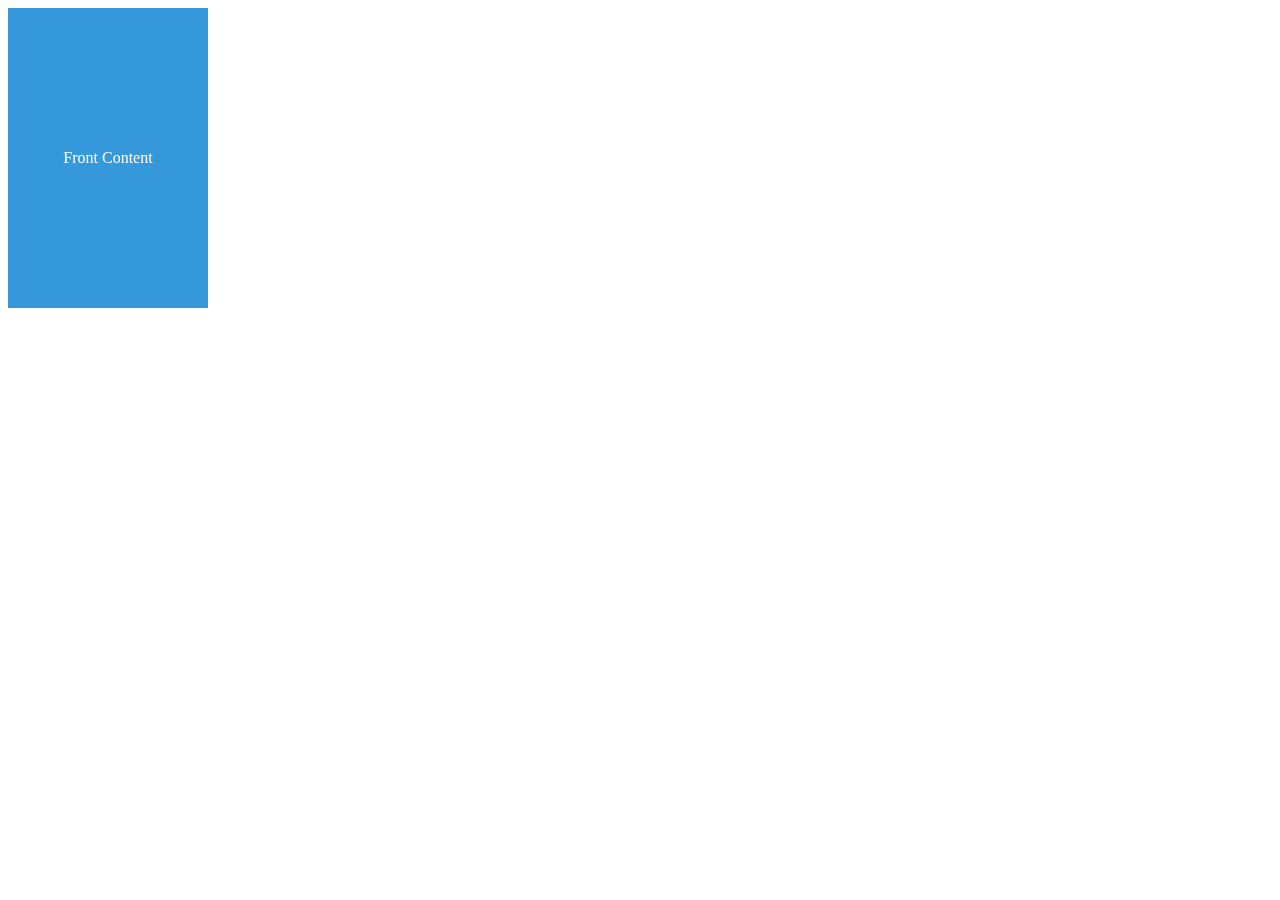
<file: card.html>
<!DOCTYPE html>
<html lang="en">

<head>
    <meta charset="UTF-8">
    <meta name="viewport" content="width=device-width, initial-scale=1.0">
    <style>
        .flip-card {
            perspective: 1000px;
            width: 200px;
            height: 300px;
            position: relative;
        }

        .flip-card-inner {
            width: 100%;
            height: 100%;
            transform-style: preserve-3d;
            transition: transform 0.5s;
        }

        .flip-card:hover .flip-card-inner {
            transform: rotateY(180deg);
        }

        .flip-card-front,
        .flip-card-back {
            width: 100%;
            height: 100%;
            position: absolute;
            backface-visibility: hidden;
        }

        .flip-card-front {
            background-color: #3498db;
            color: #fff;
            display: flex;
            justify-content: center;
            align-items: center;
        }

        .flip-card-back {
            background-color: #2ecc71;
            color: #fff;
            display: flex;
            justify-content: center;
            align-items: center;
            transform: rotateY(180deg);
        }
    </style>
</head>

<body>

    <div class="flip-card">
        <div class="flip-card-inner">
            <div class="flip-card-front">
                <p>Front Content</p>
            </div>
            <div class="flip-card-back">
                <p>Back Content</p>
            </div>
        </div>
    </div>

</body>

</html>
</file>
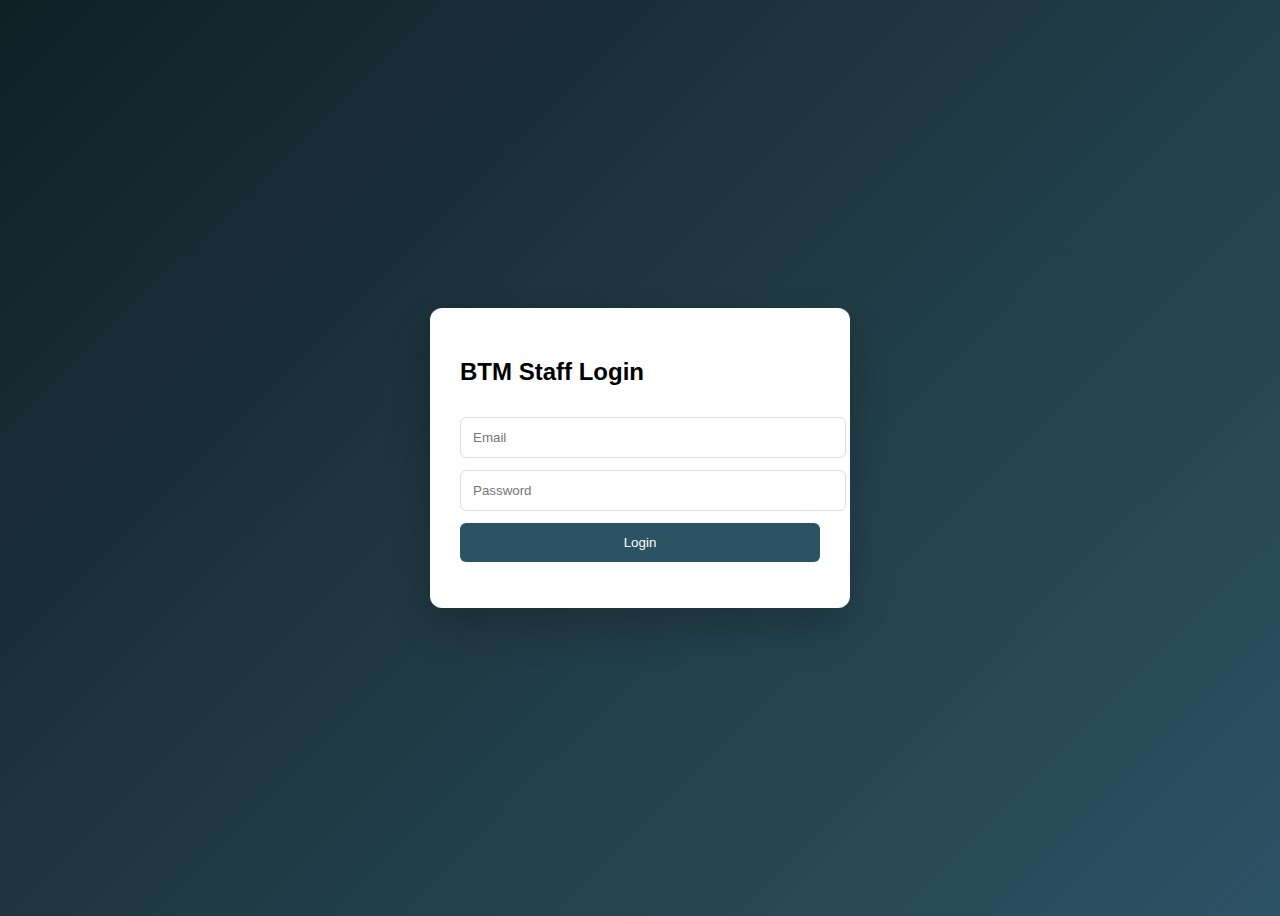
<file: dashboard.html>
<!DOCTYPE html>
<html lang="en">
<head>
  <meta charset="UTF-8" />
  <title>BTM Dashboard</title>
  <meta name="viewport" content="width=device-width, initial-scale=1" />

  <style>
    body {
      margin: 0;
      font-family: Inter, Arial, sans-serif;
      background: #f4f6f8;
    }

    header {
      background: #203a43;
      color: #fff;
      padding: 16px 24px;
      display: flex;
      justify-content: space-between;
      align-items: center;
    }

    header button {
      background: #fff;
      color: #203a43;
      border: none;
      padding: 8px 14px;
      border-radius: 6px;
      cursor: pointer;
    }

    main {
      padding: 24px;
    }

    .top-bar {
      display: flex;
      justify-content: space-between;
      align-items: center;
      margin-bottom: 16px;
      gap: 12px;
    }

    .top-bar input {
      padding: 10px;
      width: 280px;
      border-radius: 6px;
      border: 1px solid #d1d5db;
    }

    table {
      width: 100%;
      border-collapse: collapse;
      background: #fff;
      border-radius: 8px;
      overflow: hidden;
      box-shadow: 0 10px 25px rgba(0,0,0,.05);
    }

    th, td {
      padding: 12px;
      border-bottom: 1px solid #e5e7eb;
      font-size: 14px;
      text-align: left;
    }

    th {
      background: #f0f2f5;
      font-weight: 600;
    }

    tr:hover {
      background: #f9fafb;
    }

    .delete-btn {
      background: #dc2626;
      color: #fff;
      border: none;
      padding: 6px 10px;
      border-radius: 4px;
      cursor: pointer;
      font-size: 12px;
    }

    .empty {
      padding: 20px;
      text-align: center;
      color: #6b7280;
    }
  </style>
</head>

<body>

<header>
  <h3>BTM Client Dashboard</h3>
  <button onclick="logout()">Logout</button>
</header>

<main>
  <h2 id="welcome"></h2>

  <div class="top-bar">
    <input id="searchInput" placeholder="Search customers..." />
  </div>

  <table>
    <thead>
      <tr>
        <th>Full Name</th>
        <th>Email</th>
        <th>Phone</th>
        <th>Agency</th>
        <th>Registered</th>
        <th>IATA</th>
        <th>Platform</th>
        <th>Date</th>
        <th id="actionHeader">Action</th>
      </tr>
    </thead>
    <tbody id="clients"></tbody>
  </table>

  <div id="emptyState" class="empty" style="display:none;">
    No customers found.
  </div>
</main>

<script>
const DB = "https://btm-webform-default-rtdb.firebaseio.com";

// 🔐 AUTH GUARD
const user = JSON.parse(localStorage.getItem("btmUser"));
if (!user) window.location.href = "login.html";

document.getElementById("welcome").textContent =
  `Welcome ${user.name} (${user.role})`;

if (user.role !== "admin") {
  document.getElementById("actionHeader").style.display = "none";
}

// 🚪 LOGOUT
function logout() {
  localStorage.removeItem("btmUser");
  window.location.href = "login.html";
}

let customers = [];

// 📥 LOAD CUSTOMERS (LATEST FIRST)
async function loadCustomers() {
  const res = await fetch(`${DB}/subcription.json`);
  const data = await res.json();

  if (!data) return;

  customers = Object.entries(data)
    .map(([id, value]) => ({ id, ...value }))
    .reverse(); // newest first

  renderTable(customers);
}

function renderTable(list) {
  const tbody = document.getElementById("clients");
  tbody.innerHTML = "";

  if (!list.length) {
    document.getElementById("emptyState").style.display = "block";
    return;
  }

  document.getElementById("emptyState").style.display = "none";

  list.forEach(c => {
    const row = document.createElement("tr");
    row.innerHTML = `
      <td>${c.Full_name || ""}</td>
      <td>${c.Email || ""}</td>
      <td>${c.Phone_Number || ""}</td>
      <td>${c.Agency_name || ""}</td>
      <td>${c.registerd || ""}</td>
      <td>${c.IATA || ""}</td>
      <td>${c.Platform_Type || ""}</td>
      <td>${c.Date || ""}</td>
      ${
        user.role === "admin"
          ? `<td><button class="delete-btn" onclick="deleteCustomer('${c.id}')">Delete</button></td>`
          : `<td></td>`
      }
    `;
    tbody.appendChild(row);
  });
}

// 🔍 SEARCH
document.getElementById("searchInput").addEventListener("input", e => {
  const q = e.target.value.toLowerCase();
  const filtered = customers.filter(c =>
    Object.values(c).some(v =>
      String(v).toLowerCase().includes(q)
    )
  );
  renderTable(filtered);
});

// 🗑 DELETE (ADMIN ONLY)
async function deleteCustomer(id) {
  if (!confirm("Are you sure you want to delete this customer?")) return;

  await fetch(`${DB}/subcription/${id}.json`, { method: "DELETE" });
  customers = customers.filter(c => c.id !== id);
  renderTable(customers);
}

loadCustomers();
</script>

</body>
</html>
</file>
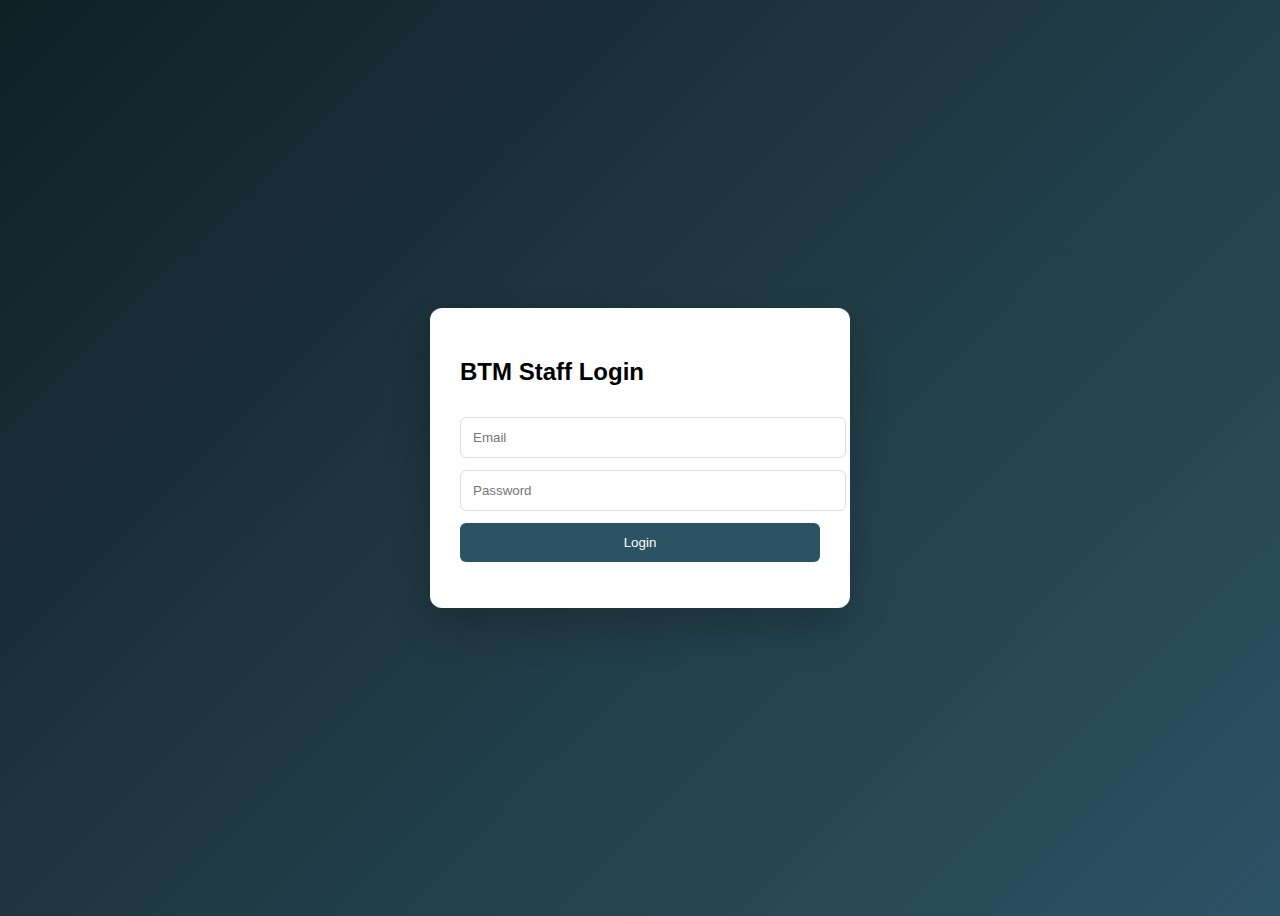
<file: login.html>
<!DOCTYPE html>
<html>
<head>
  <title>BTM Staff Login</title>
  <style>
    body {
      background: linear-gradient(135deg, #0f2027, #203a43, #2c5364);
      font-family: Inter, sans-serif;
      display: flex;
      justify-content: center;
      align-items: center;
      height: 100vh;
    }
    .card {
      background: #fff;
      padding: 30px;
      width: 360px;
      border-radius: 12px;
      box-shadow: 0 20px 40px rgba(0,0,0,.2);
    }
    input, button {
      width: 100%;
      padding: 12px;
      margin-top: 12px;
      border-radius: 6px;
      border: 1px solid #ddd;
    }
    button {
      background: #2c5364;
      color: #fff;
      border: none;
      cursor: pointer;
    }
  </style>
</head>

<body>
<div class="card">
  <h2>BTM Staff Login</h2>
  <input id="email" type="email" placeholder="Email">
  <input id="password" type="password" placeholder="Password">
  <button onclick="login()">Login</button>
  <p id="error" style="color:red;"></p>
</div>

<script>
const DB = "https://btm-webform-default-rtdb.firebaseio.com";

async function hashPassword(password) {
  const encoder = new TextEncoder();
  const data = encoder.encode(password);
  const hashBuffer = await crypto.subtle.digest("SHA-256", data);
  return Array.from(new Uint8Array(hashBuffer))
    .map(b => b.toString(16).padStart(2, "0"))
    .join("");
}

async function login() {
  const email = document.getElementById("email").value.trim();
  const password = document.getElementById("password").value.trim();
  const error = document.getElementById("error");

  const hashed = await hashPassword(password);

  const res = await fetch(`${DB}/staffUsers.json`);
  const users = await res.json();

  for (const id in users) {
    const u = users[id];
    if (u.email === email && u.password === hashed) {
      localStorage.setItem("btmUser", JSON.stringify({
        name: u.name,
        email: u.email,
        role: u.role
      }));
      window.location.href = "dashboard.html";
      return;
    }
  }

  error.textContent = "Invalid email or password.";
}
</script>
</body>
</html>
</file>
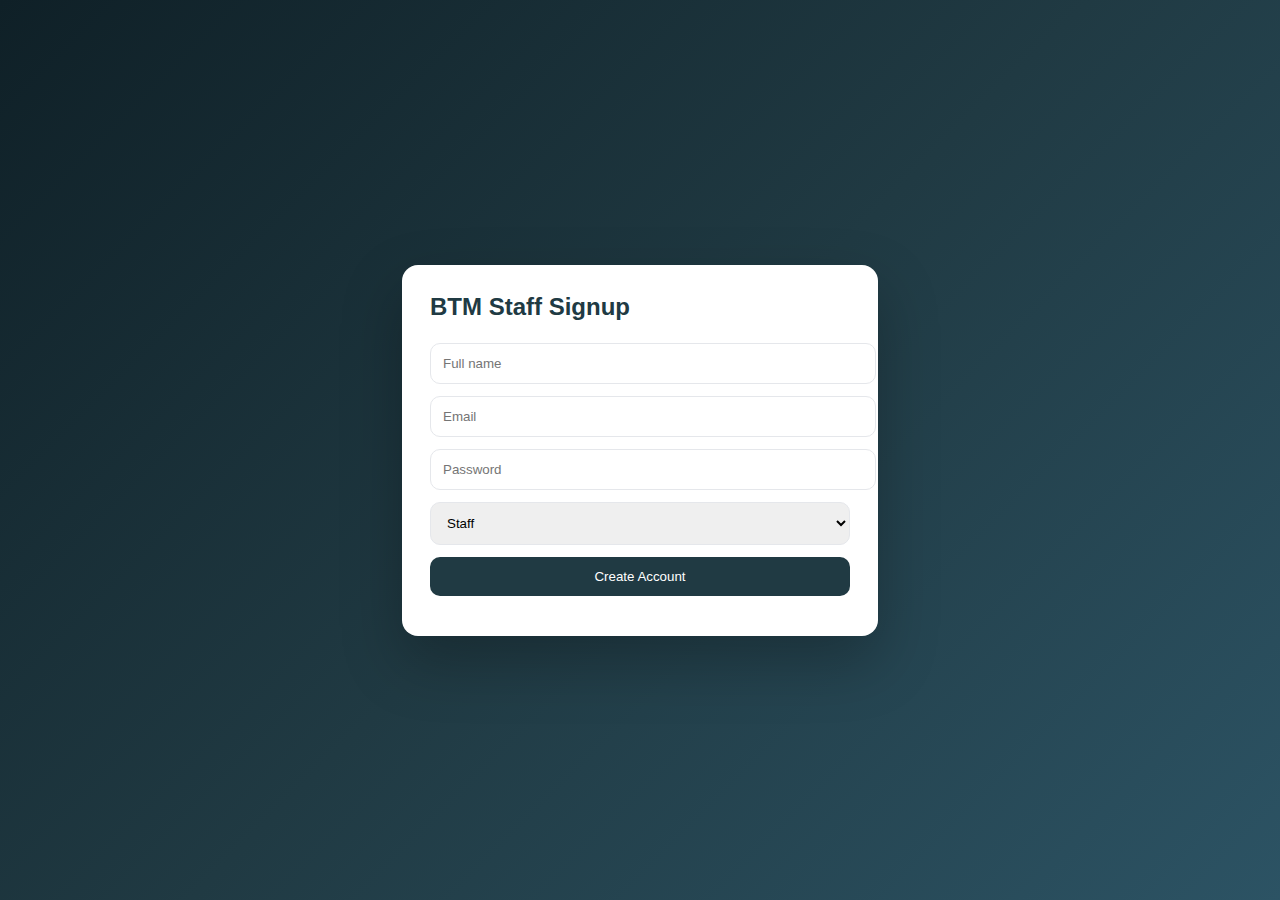
<file: signup.html>
<!DOCTYPE html>
<html lang="en">
<head>
  <meta charset="UTF-8" />
  <title>BTM Staff Signup</title>
  <meta name="viewport" content="width=device-width, initial-scale=1" />
  <style>
    body {
      margin: 0;
      height: 100vh;
      display: grid;
      place-items: center;
      font-family: Inter, Arial, sans-serif;
      background: linear-gradient(135deg, #0f2027, #203a43, #2c5364);
    }
    .card {
      width: min(420px, 92vw);
      background: #fff;
      border-radius: 16px;
      padding: 28px;
      box-shadow: 0 25px 60px rgba(0,0,0,.25);
    }
    h2 { margin: 0 0 10px; color: #203a43; }
    input, select, button {
      width: 100%;
      padding: 12px;
      margin-top: 12px;
      border-radius: 10px;
      border: 1px solid #e5e7eb;
    }
    button {
      background: #203a43;
      color: #fff;
      border: none;
      cursor: pointer;
    }
    button:disabled { opacity: .7; }
    .msg { margin-top: 12px; font-size: 13px; text-align: center; }
    .error { color: #dc2626; }
    .success { color: #16a34a; }
  </style>
</head>

<body>
<div class="card">
  <h2>BTM Staff Signup</h2>

  <input id="name" placeholder="Full name" />
  <input id="email" type="email" placeholder="Email" />
  <input id="password" type="password" placeholder="Password" />

  <select id="role">
    <option value="staff">Staff</option>
    <option value="admin">Admin</option>
  </select>

  <button id="btn">Create Account</button>
  <div id="msg" class="msg"></div>
</div>

<script>
const DB = "https://btm-webform-default-rtdb.firebaseio.com";

async function hashPassword(password) {
  const encoder = new TextEncoder();
  const data = encoder.encode(password);
  const hashBuffer = await crypto.subtle.digest("SHA-256", data);
  return Array.from(new Uint8Array(hashBuffer))
    .map(b => b.toString(16).padStart(2, "0"))
    .join("");
}

async function emailExists(email) {
  const res = await fetch(`${DB}/staffUsers.json`);
  const users = await res.json();
  if (!users) return false;
  return Object.values(users).some(u => u.email === email);
}

document.getElementById("btn").onclick = async () => {
  const name = document.getElementById("name").value.trim();
  const email = document.getElementById("email").value.trim();
  const password = document.getElementById("password").value.trim();
  const role = document.getElementById("role").value;
  const msg = document.getElementById("msg");
  const btn = document.getElementById("btn");

  msg.textContent = "";

  if (!name || !email || !password) {
    msg.textContent = "All fields are required.";
    msg.className = "msg error";
    return;
  }

  btn.disabled = true;
  btn.textContent = "Creating...";

  if (await emailExists(email)) {
    msg.textContent = "Email already exists.";
    msg.className = "msg error";
    btn.disabled = false;
    btn.textContent = "Create Account";
    return;
  }

  const hashedPassword = await hashPassword(password);

  await fetch(`${DB}/staffUsers.json`, {
    method: "POST",
    headers: { "Content-Type": "application/json" },
    body: JSON.stringify({
      name,
      email,
      password: hashedPassword,
      role,
      createdAt: new Date().toISOString()
    })
  });

  msg.textContent = "Account created successfully.";
  msg.className = "msg success";
  btn.disabled = false;
  btn.textContent = "Create Account";
};
</script>
</body>
</html>
</file>
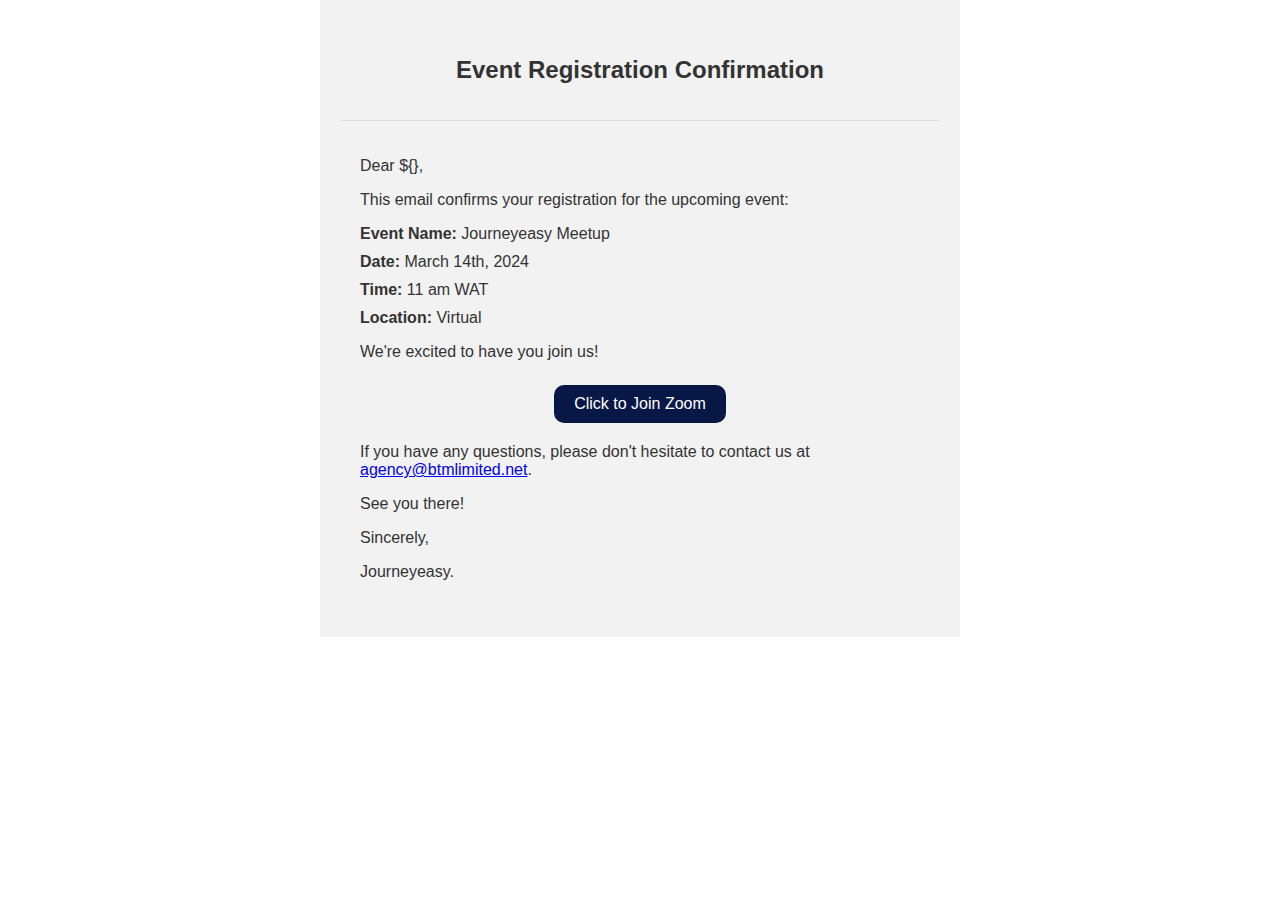
<file: template.html>
<!DOCTYPE html>
<html lang="en">
  <head>
    <meta charset="UTF-8" />
    <meta name="viewport" content="width=device-width, initial-scale=1.0" />
    <title>Event Registration Confirmation</title>
    <style>
      body {
        font-family: Arial, sans-serif;
        margin: 0;
        padding: 0;
        color: #333;
      }
      .container {
        padding: 20px;
        max-width: 600px;
        margin: 0 auto;
        background-color: #f2f2f2;
      }
      .header {
        text-align: center;
        padding: 20px 0;
        border-bottom: 1px solid #ddd;
      }
      .title {
        font-size: 24px;
      }
      .content {
        padding: 20px;
      }
      .details {
        margin-bottom: 10px;
      }
      .details span {
        font-weight: bold;
      }
      .buttons {
        text-align: center;
        margin-top: 20px;
      }
      .button {
        background-color: #071746; /* Green */
        border: none;
        color: white;
        padding: 10px 20px;
        text-align: center;
        text-decoration: none;
        display: inline-block;
        font-size: 16px;
        margin: 4px 2px;
        cursor: pointer;
        border-radius: 10px;
      }
      .button:hover {
        background-color: #2b499d;
      }
    </style>
  </head>
  <body>
    <div class="container">
      <div class="header">
        <h1 class="title">Event Registration Confirmation</h1>
      </div>
      <div class="content">
        <p>Dear ${},</p>
        <p>This email confirms your registration for the upcoming event:</p>
        <div class="details"><span>Event Name:</span> Journeyeasy Meetup</div>
        <div class="details"><span>Date:</span> March 14th, 2024</div>
        <div class="details"><span>Time:</span> 11 am WAT</div>
        <div class="details"><span>Location:</span> Virtual</div>
        <p>We're excited to have you join us!</p>
        <div class="buttons">
          <a href="[Link to Update Registration]" target="_blank" class="button"
            >Click to Join Zoom</a
          >
        </div>
        <p>
          If you have any questions, please don't hesitate to contact us at
          <a href="mailto:agency@btmlimited.net">agency@btmlimited.net</a>.
        </p>
        <p>See you there!</p>
        <p>Sincerely,</p>
        <p>Journeyeasy.</p>
      </div>
    </div>
  </body>
</html>
</file>
